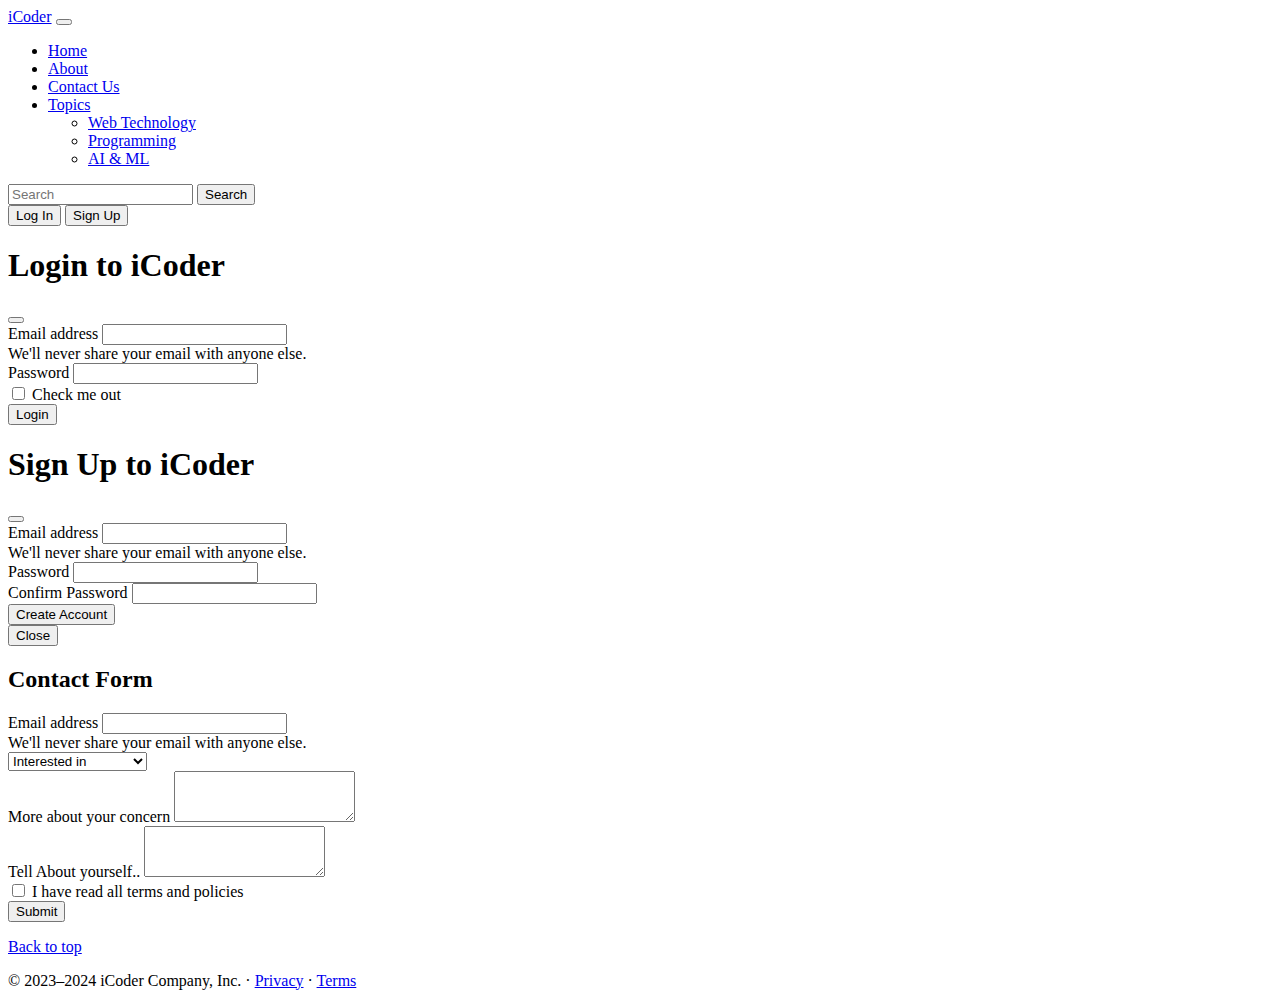
<file: Codsoft/Blog Website/contact.html>
<!DOCTYPE html>
<html lang="en">
  <head>
    <meta charset="utf-8" />
    <meta name="viewport" content="width=device-width, initial-scale=1" />
    <title>I Coder|Programming</title>
    <link
      href="https://cdn.jsdelivr.net/npm/bootstrap@5.3.0-alpha1/dist/css/bootstrap.min.css"
      rel="stylesheet"
      integrity="sha384-GLhlTQ8iRABdZLl6O3oVMWSktQOp6b7In1Zl3/Jr59b6EGGoI1aFkw7cmDA6j6gD"
      crossorigin="anonymous"
    />
  </head>
  <body>
    <nav
      class="navbar navbar-expand-lg bg-body-tertiary bg-dark"
      data-bs-theme="dark"
    >
      <div class="container-fluid">
        <a class="navbar-brand text-danger" href="#">iCoder</a>
        <button
          class="navbar-toggler"
          type="button"
          data-bs-toggle="collapse"
          data-bs-target="#navbarSupportedContent"
          aria-controls="navbarSupportedContent"
          aria-expanded="false"
          aria-label="Toggle navigation"
        >
          <span class="navbar-toggler-icon"></span>
        </button>
        <div class="collapse navbar-collapse" id="navbarSupportedContent">
          <ul class="navbar-nav me-auto mb-2 mb-lg-0">
            <li class="nav-item active">
              <a class="nav-link " aria-current="page" href="/">Home</a>
            </li>
            <li class="nav-item ">
              <a class="nav-link " href="/about.html">About</a>
            </li>
            <li class="nav-item">
              <a class="nav-link " href="/contact.html">Contact Us</a>
            </li>
            <li class="nav-item dropdown active">
              <a
                class="nav-link dropdown-toggle"
                href="#"
                role="button"
                data-bs-toggle="dropdown"
                aria-expanded="false"
              >
                Topics
              </a>
              <ul class="dropdown-menu">
                <li><a class="dropdown-item" href="#">Web Technology</a></li>
                <li><a class="dropdown-item" href="#">Programming</a></li>
                <!-- <li><hr class="dropdown-divider" /></li> -->
                <li>
                  <a class="dropdown-item" href="#">AI & ML</a>
                </li>
              </ul>
            </li>
          </ul>
          <form class="d-flex" role="search">
            <input
              class="form-control me-2"
              type="search"
              placeholder="Search"
              aria-label="Search"
            />
            <button class="btn btn-outline-info" type="submit">
              Search
            </button>
          </form>
          <div class="mx-2">
            <button class="btn btn-danger " data-bs-toggle="modal" data-bs-target="#loginModal">Log In</button>
            <button class="btn btn-danger "data-bs-toggle="modal" data-bs-target="#signupModal">Sign Up</button>
          </div>
        </div>
      </div>
    </nav>

    <!--  Login Modal -->
<div class="modal fade" id="loginModal" tabindex="-1" aria-labelledby="loginModalLabel" aria-hidden="true">
  <div class="modal-dialog">
    <div class="modal-content">
      <div class="modal-header">
        <h1 class="modal-title fs-5 " id="loginModalLabel">Login to iCoder</h1>
        <button type="button" class="btn-close" data-bs-dismiss="modal" aria-label="Close"></button>
      </div>
      <div class="modal-body">
        <form>
          <div class="mb-3">
            <label for="exampleInputEmail1" class="form-label">Email address</label>
            <input type="email" class="form-control" id="exampleInputEmail1" aria-describedby="emailHelp">
            <div id="emailHelp" class="form-text">We'll never share your email with anyone else.</div>
          </div>
          <div class="mb-3">
            <label for="exampleInputPassword1" class="form-label">Password</label>
            <input type="password" class="form-control" id="exampleInputPassword1">
          </div>
          <div class="mb-3 form-check">
            <input type="checkbox" class="form-check-input" id="exampleCheck1">
            <label class="form-check-label" for="exampleCheck1">Check me out</label>
          </div>
          <button type="submit" class="btn btn-primary ">Login </button>
        </form>
      </div>
      
    </div>
  </div>
</div>

<!--  Sign up Modal -->
<div class="modal fade" id="signupModal" tabindex="-1" aria-labelledby="signupModalLabel" aria-hidden="true">
  <div class="modal-dialog">
    <div class="modal-content">
      <div class="modal-header">
        <h1 class="modal-title fs-5 " id="signupModalLabel">Sign Up to iCoder</h1>
        <button type="button" class="btn-close" data-bs-dismiss="modal" aria-label="Close"></button>
      </div>
      <div class="modal-body">
        <form>
          <div class="mb-3">
            <label for="exampleInputEmail1" class="form-label">Email address</label>
            <input type="email" class="form-control" id="exampleInputEmail1" aria-describedby="emailHelp">
            <div id="emailHelp" class="form-text">We'll never share your email with anyone else.</div>
          </div>
          <div class="mb-3">
            <label for="exampleInputPassword1" class="form-label">Password</label>
            <input type="password" class="form-control" id="exampleInputPassword1">
          </div>
          <div class="mb-3">
            <label for="exampleInputPassword1" class="form-label">Confirm Password</label>
            <input type="password" class="form-control" id="exampleInputPassword1">
          </div>
         
          <button type="submit" class="btn btn-primary ">Create Account</button>
        </form>
      </div>
      <div class="modal-footer">
        <button type="button" class="btn btn-secondary" data-bs-dismiss="modal">Close</button>
       
      </div>
    </div>
  </div>
</div>
    <div class="container">
      <h2>Contact Form</h2>
      <form>
        <div class="mb-3">
          <label for="exampleInputEmail1" class="form-label">Email address</label>
          <input type="email" class="form-control" id="exampleInputEmail1" aria-describedby="emailHelp">
          <div id="emailHelp" class="form-text">We'll never share your email with anyone else.</div>
        </div>
       
        
        <select class="form-select" aria-label="Default select example my-4">
            <option selected>Interested in</option>
            <option value="1">Web Developement</option>
            <option value="2">AI & ML</option>
            <option value="3">Programming</option>
          </select>
          <div class="mb-3">
            <label for="exampleFormControlTextarea1" class="form-label my-4">More about your concern</label>
            <textarea class="form-control" id="exampleFormControlTextarea1" rows="3"></textarea>
          </div>
          <div class="mb-3">
            <label for="exampleFormControlTextarea1" class="form-label my-4">Tell About yourself..</label>
            <textarea class="form-control" id="exampleFormControlTextarea1" rows="3"></textarea>
          </div>

          <div class="mb-3 form-check">
            <input type="checkbox" class="form-check-input" id="exampleCheck1">
            <label class="form-check-label" for="exampleCheck1">I have read all terms and policies</label>
          </div>
        <button type="submit" class="btn btn-primary my-4">Submit</button>
      </form>


    </div>

    <footer class="container bg-info my-4 px-3 rounded-5">
      <p class="float-end"><a href="#">Back to top</a></p>
      <p class="center">
        © 2023–2024 iCoder Company, Inc. · <a href="#">Privacy</a> ·
        <a href="#">Terms</a>
      </p>
    </footer>

    <script
      src="https://cdn.jsdelivr.net/npm/@popperjs/core@2.11.6/dist/umd/popper.min.js"
      integrity="sha384-oBqDVmMz9ATKxIep9tiCxS/Z9fNfEXiDAYTujMAeBAsjFuCZSmKbSSUnQlmh/jp3"
      crossorigin="anonymous"
    ></script>
    <script
      src="https://cdn.jsdelivr.net/npm/bootstrap@5.3.0-alpha1/dist/js/bootstrap.min.js"
      integrity="sha384-mQ93GR66B00ZXjt0YO5KlohRA5SY2XofN4zfuZxLkoj1gXtW8ANNCe9d5Y3eG5eD"
      crossorigin="anonymous"
    ></script>
  </body>
</html>
</file>
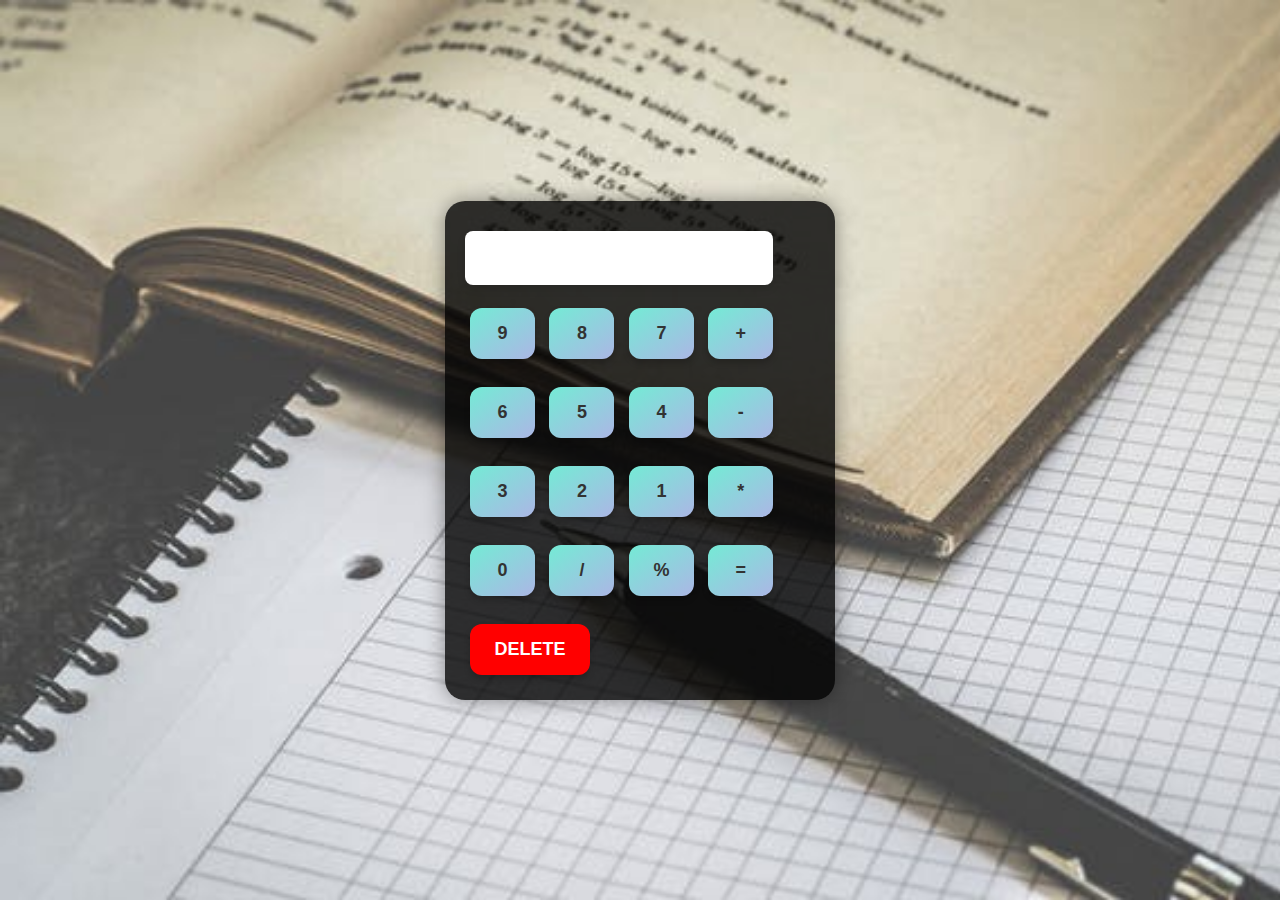
<file: Codsoft/Calculator/calculator.html>
<!DOCTYPE html>
<html lang="en">
<head>
    <meta charset="UTF-8">
    <meta http-equiv="X-UA-Compatible" content="IE=edge">
    <meta name="viewport" content="width=device-width, initial-scale=1.0">
    <title>Calculator</title>
    <link rel="stylesheet" href="calcstyle.css">
</head>
<body >
    <div class="wrap">
        <form action="#" name="cal">
            <input id="display" type="text" name="display">
        
            <br><br>
            <input type="button" value="9" onclick="cal.display.value+='9'">
            <input type="button" value="8" onclick="cal.display.value+='8'">
            <input type="button" value="7" onclick="cal.display.value+='7'">
            <input type="button" value="+" onclick="cal.display.value+='+'">
            <br><br>
            <input type="button" value="6" onclick="cal.display.value+='6'">
            <input type="button" value="5" onclick="cal.display.value+='5'">
            <input type="button" value="4" onclick="cal.display.value+='4'">
            <input type="button" value="-" onclick="cal.display.value+='-'">
            <br><br>
            <input type="button" value="3" onclick="cal.display.value+='3'">
            <input type="button" value="2" onclick="cal.display.value+='2'">
            <input type="button" value="1" onclick="cal.display.value+='1'">
            <input type="button" value="*" onclick="cal.display.value+='*'">
            <br><br>
            <input type="button" value="0" onclick="cal.display.value+='0'">
            <input type="button" value="/" onclick="cal.display.value+='/'">
            <input type="button" value="%" onclick="cal.display.value+='%'">
            <input type="button" value="=" onclick="cal.display.value =eval(cal.display.value)">
            <br><br>
            <input type="button" value="DELETE" onclick="cal.display.value= ''" id="del">



        </form>
    </div>
    
</body>
</html>
</file>
<file: Codsoft/Calculator/calcstyle.css>
/* body{
    background:url("pexels-photo-167682.jpeg");
    background-size:cover;

}
#display{
    box-shadow: 3px -3px 2px red;
}
*{box-sizing:border-box;
    -webkit-box-sizing:border-box;
    -moz-box-sizing:border-box;
}
.wrap{text-shadow:1px 1px 1px orange;
    width:400px;
    margin:auto;
    height: auto;
    background: #000;
    padding:15px;
    border-radius: 25px;
    margin-left:100px ;
    margin-top: 100px;
    

}
input[type="text"]{
    width: 100%;
    padding:10px;
    font-size: 23px;
    font-weight: bold;
    margin-top:20px;
    border-radius: 5px;;
}

input[type="button"]{
    
    width:89px;
    padding:10px;
    font-size: 22px;
    font-weight: bold;
    border-radius: 15px;
    box-shadow: 0px 4px 1px grey;
    border-top-left-radius: 60%;
    border-bottom-right-radius: 60%;
}
#del{
    width:120px;
    border:1px solid black;
    border-radius: 10%;
}
input[type="button"]:hover{
    background: rgb(150, 228, 149);
    box-shadow: 0px 4px 1px green;
}
#del:hover{
    background: red;
    box-shadow: 0px 4px 1px rgb(1, 57, 243);
    color:aliceblue
}
#display{
    background: #fff;
  
}

.upperdisplay{
    background: red;
    margin-top: 10px;
}
















 */
body {
  /* background: linear-gradient(
    135deg,
    #74ebd5,
    #acb6e5
  );  */
  background: url("pexels-photo-167682.jpeg");
  background-size: cover;
  background-size: cover;
  font-family: "Arial", sans-serif;
  color: white;
  display: flex;
  justify-content: center;
  align-items: center;
  height: 100vh;
  margin: 0;
}

.wrap {
  text-shadow: 1px 1px 1px rgba(0, 0, 0, 0.5);
  width: 350px;
  margin: auto;
  height: auto;
  background: rgba(0, 0, 0, 0.8); /* Semi-transparent background */
  padding: 20px;
  border-radius: 20px;
  box-shadow: 0px 0px 20px rgba(0, 0, 0, 0.4); /* Soft shadow */
}

input[type="text"] {
  width: 80%;
  padding: 14px;
  font-size: 22px;
  font-weight: bold;
  margin-top: 10px;
  border-radius: 8px;
  border: none;
  text-align: right;
  background-color: #f1f1f1;
  color: #333;
  box-shadow: inset 0px 4px 8px rgba(0, 0, 0, 0.2);
}

input[type="button"] {
  width: 65px;
  padding: 15px;
  font-size: 18px;
  font-weight: bold;
  margin: 5px;
  border-radius: 12px;
  border: none;
  background: linear-gradient(145deg, #74ebd5, #acb6e5); /* Button gradient */
  color: #333;
  transition: all 0.3s ease; /* Smooth hover transition */
  box-shadow: 0px 4px 6px rgba(0, 0, 0, 0.2);
}

input[type="button"]:hover {
  background: linear-gradient(145deg, #4cb5f5, #7ed6df); /* Hover effect */
  box-shadow: 0px 4px 8px rgba(0, 0, 0, 0.4);
  transform: scale(1.05); /* Slight scaling effect */
}

#del {
  width: 120px;
  background: red;
  color: white;
}

#del:hover {
  background: darkred;
  box-shadow: 0px 4px 10px rgba(255, 0, 0, 0.6);
}

#display {
  background: #ffffff;
  border: none;
  box-shadow: 0px 4px 8px rgba(0, 0, 0, 0.1);
}

.upperdisplay {
  background: red;
  margin-top: 10px;
}
</file>
